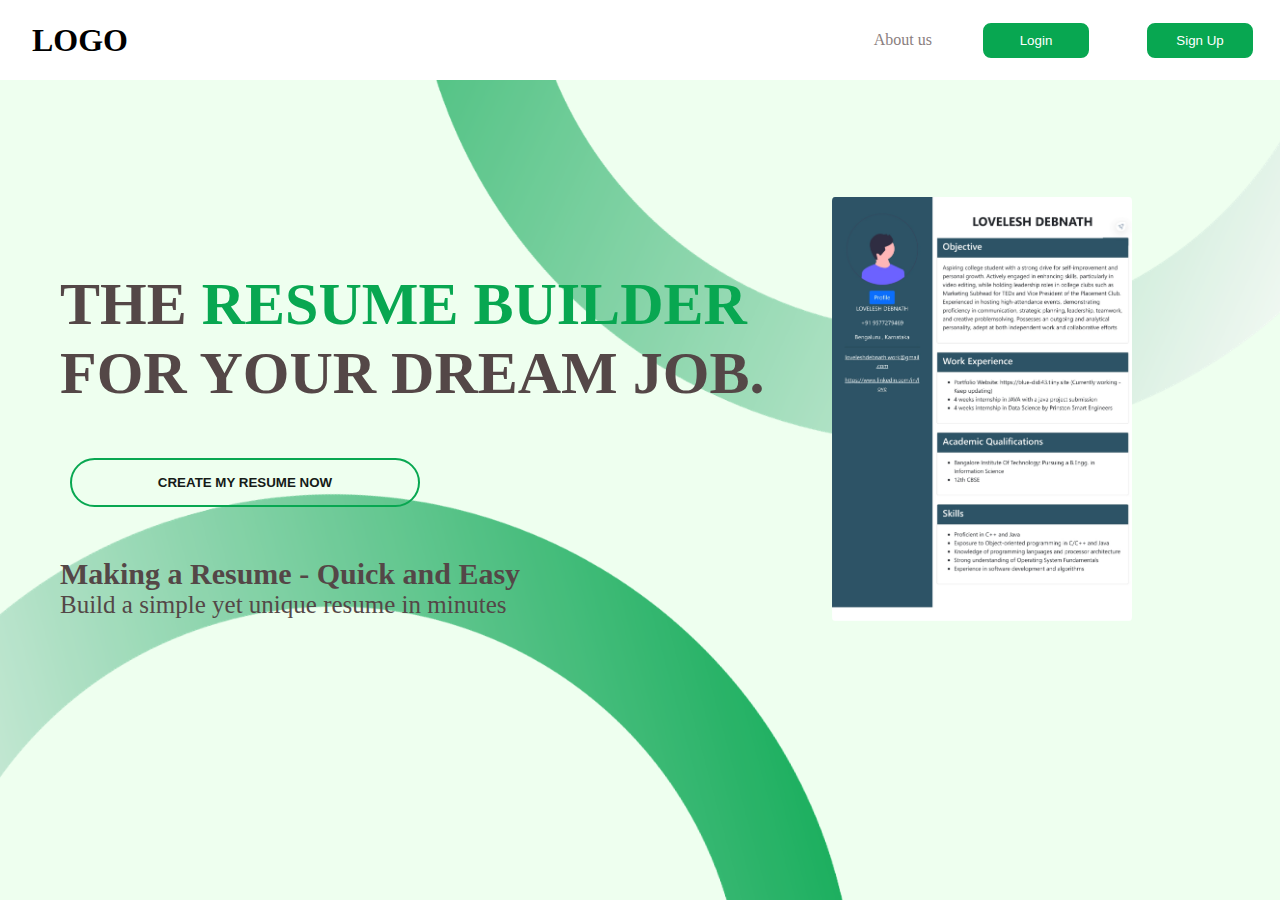
<file: index.html>
<!-- MAIN FILE -->
<!DOCTYPE html>
<html lang="en">
    <head>
        
        <title>Resume Generator</title>
        <link rel="stylesheet" href="landingpage.css">
    </head>

    <body>
        <div class="banner">
            <div class="navbar">
                <!-- <img src="logo.png" class="logo"> -->
                <h1 class="logo">LOGO</h1>
                <ul>
                    <li><a href="#">About us</a></li>
                    <li><a><button class="button">Login</button></a></li>
                    <li><a><button class="button">Sign Up</button></a></li>
                </ul>
            </div>

            <div class="content">
                <h><b>THE <h class="brandcolor">RESUME BUILDER</h><br>FOR YOUR DREAM JOB.<br></b></h>
                <button onclick="redirecttoform()" class="btn"><span></span>Create My Resume Now</button>
                <p><b>Making a Resume - Quick and Easy</b><br>Build a simple yet unique resume in minutes</p>
            </div>

            <div class="image-container">
                <img src="sampleresume_page-0001.jpg">
            </div>

            
        </div>

        <script src="resum.js"></script>
    </body>
</html>
</file>
<file: landingpage.css>
*{
    margin:0;
    padding:0;
}

.banner{
    width: 100%;
    height: 100vh;
    background-image: linear-gradient(rgba(0, 0, 0, 0),rgba(0,0,0,0)),url(resumegenbg.png);
    background-size: cover;
    background-position: center;
}

.navbar{
    top: 0px;
    position: sticky;
    background-color: white;
    width:100%;
    height:10px;
    margin:auto;
    padding: 35px 0;
    display: flex;
    text-align:center;
    align-items: center;
    justify-content:space-between;
}

.logo{
    width:120px;
    padding: 20px;
    cursor: pointer;
}


.navbar ul li{
    list-style: none;
    display: inline-block;
    margin: 0 20px;
}

.navbar ul li a{
    text-decoration: none;
    color: rgb(138, 128, 128);
    font-style: 'Public Sans';
    
}

.content{
    width:70%;
    position: absolute;
    top: 30%;
    margin-left: 60px;
    text-align: left;
    color:rgb(84,71,71);
}

.brandcolor{
    color:rgb(8,167,81);
}

.content h{
    font-size: 60px;
    
}

.content p{
    font-size: 25px;
}
.content p b{
    font-size: 30px;
}

button{
    width:110px;
    padding: 10px 0;
    text-align: center;
    margin: 5px 5px;
    border-radius: 10px;
    /* font-weight: bold; */
    border: 2px solid ;
    background: rgb(8,167,81);
    color: white;
    cursor: pointer;
}

.image-container {
    position: relative;
    top: 6%;
    left: 65%;
    width: 300px; /* Adjust the width as needed */
    height: 550px; /* Adjust the height as needed */
    /* border: 1px solid #ccc; Optional: Add border for better visualization */
}

.image-container img {
    position: absolute;
    top: 50%; /* Adjust the top position as needed */
    left: 50%; /* Adjust the left position as needed */
    transform: translate(-50%, -50%);
    max-width: 100%;
    max-height: 100%;
    border-radius: 1%;
}

.btn{
    
    width: 350px;
    padding: 15px 0;
    text-align: center;
    text-transform: uppercase;
    margin: 50px 10px;
    border-radius: 25px;
    font-weight: bold;
    border: 2px solid rgb(8,167,81);
    background: transparent;
    color: rgb(21, 27, 24);
    cursor:  pointer;

}
</file>
